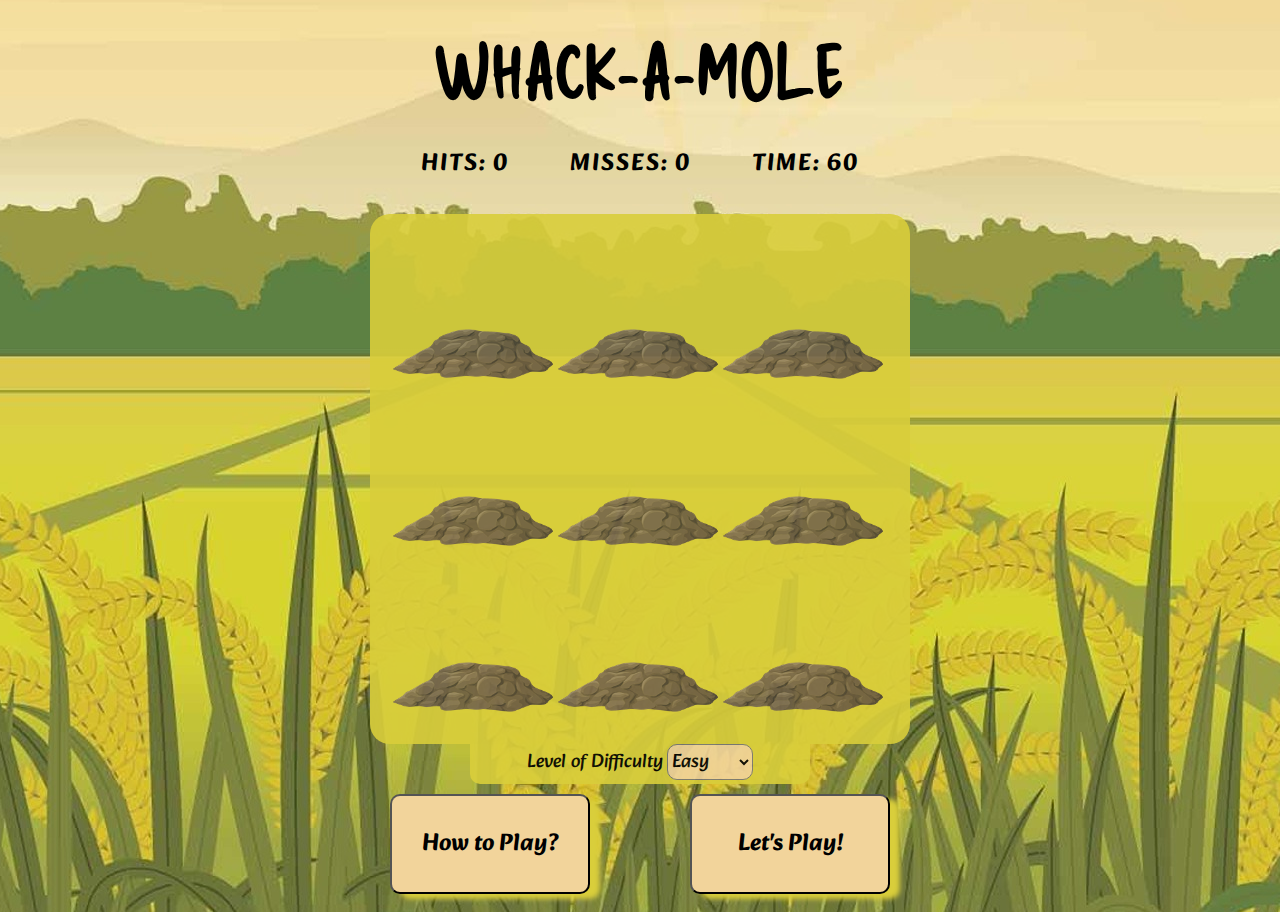
<file: index.html>
<!DOCTYPE html>
<html lang="en">

<head>
    <meta charset="UTF-8">
    <meta http-equiv="X-UA-Compatible" content="IE=edge">
    <meta name="viewport" content="width=device-width, initial-scale=1.0">
    <meta name="description" content="A game of Whack-a-mole.">
    <meta name="keywords" content="whack a mole, whack-a-mole, hit the mole, game, webgame">
    <link rel="stylesheet" href="assets/css/style.css">
    <title>Whack-A-Mole</title>

    <!-- Favicons with the help of https://favicon.io/favicon-converter/ -->
    <link rel="apple-touch-icon" sizes="180x180" href="assets/favicon/apple-touch-icon.png">
    <link rel="icon" type="image/png" sizes="32x32" href="assets/favicon/favicon-32x32.png">
    <link rel="icon" type="image/png" sizes="16x16" href="assets/favicon/favicon-16x16.png">
    <link rel="manifest" href="assets/favicon/site.webmanifest">
</head>

<body class="general-styling">
    <div>
        <h1 class="header">Whack-A-Mole</h1>

        <!-- Game info to show hits, misses and timer -->

        <div class="game-info">
            <p class="hits">Hits: <span id="hit"><strong>0</strong></span></p>
            <p class="misses">Misses: <span id="miss"><strong>0</strong></span></p>
            <p class="timer">Time: <span id="time"><strong>60</strong></span></p>
        </div>

        <!-- A grid for where the mole can appear, a game-area. -->

        <div class="mole-area">
            <div class="box" id="1"></div>
            <div class="box" id="2"></div>
            <div class="box" id="3"></div>
            <div class="box" id="4"></div>
            <div class="box" id="5"></div>
            <div class="box" id="6"></div>
            <div class="box" id="7"></div>
            <div class="box" id="8"></div>
            <div class="box" id="9"></div>
        </div>

        <!-- The player can choose level of difficulty here with a dropdown-menu -->

        <div class="level-difficulty">
            <label class="difficulty" for="difficulty">Level of Difficulty</label>
            <select class="difficulty" name="difficulty" id="difficulty">
                <option value="easy" selected>Easy</option>
                <option value="medium">Medium</option>
                <option value="hard">Hard</option>
            </select>
        </div>

        <!-- Game controls, game rules and start the game -->

        <div class="control-area">
            <div id="how-to-popup">
                <div id="popup-content">
                    <h2>How to play?</h2>
                    <p>Whack the mole by left-clicking on it with your mouse when it appears.</p>
                    <p>A hit equals to a point gained.</p>
                    <p>A miss (or if you whack the mole twice before it has reappeared) equals to a miss.</p>
                    <p>Hit the mole as many times as possible for the duration of the game which is 60 seconds.</p>
                    <h2>Scoring</h2>
                    <p>0-19 = Poor</p>
                    <p>20-29 = Decent</p>
                    <p>30-44 = Good</p>
                    <p>45-64 = Very Good</p>
                    <p>65+ = Whacking God!</p>
                    <P>Let's Whack, good luck!</P>
                    <button id="popup-close">Close</button>
                </div>
            </div>
            <button class="button" id="how-to-play">How to Play?</button>
            <div class="hidden-spacer"></div>
            <button class="button" id="play">Let's Play!</button>
        </div>
    </div>
    <!-- Loading the JavaScript in the end of html to prioritise loading the content first -->

    <script src="assets/js/script.js"></script>
</body>

</html>
</file>
<file: assets/css/style.css>
@import url('https://fonts.googleapis.com/css2?family=Alkatra&family=Delicious+Handrawn&display=swap');

/* Start General styling */

.general-styling {
    background: url(../images/background-field.jpg) no-repeat center center;
    font-family: "Alkatra", sans-serif;
}

body>div {
    display: flex;
    flex-direction: column;
    justify-content: center;
    align-items: center;
}

/* End General styling */

/* Start Header */

.header {
    font-size: 450%;
    letter-spacing: 2px;
    font-family: "Delicious Handrawn", sans-serif;
    margin: 20px 0px 0px;
    text-transform: uppercase;
}

/* End Header */

/* Start Game-info */

.game-info {
    min-width: 500px;
    height: 100px;
    display: flex;
    justify-content: space-around;
    align-items: center;
}

.game-info>p {
    letter-spacing: 2px;
    text-transform: uppercase;
    font-size: 150%;
    font-weight: bold;
}

/* End Game-info */

/* Start Mole-area */

.mole-area {
    min-width: 500px;
    height: 500px;
    display: flex;
    flex-wrap: wrap;
    cursor: pointer;
    background-color: #d9ce3b;
    padding: 0px 20px 30px;
    border-radius: 20px;
    opacity: 0.9;
    -webkit-tap-highlight-color: transparent;
}

.box {
    width: 33%;
    height: 33%;
    background-image: url(../images/pileofdirt.png);
    background-size: 160px 50px;
    background-repeat: no-repeat;
    background-position: bottom;
    position: relative;
}

/* No content is added but the element still exists in the DOM, needed to add mole background in .box.mole::before */
.box::before {
    content: "";
    position: absolute;
    top: 0;
    left: 0;
    width: 100%;
    height: 100%;
}

.box.mole::before {
    background-image: url(../images/molefigure.png);
    background-repeat: no-repeat;
    background-size: 130px;
    background-position: center;
    z-index: -1;
}

.box.mole.hit::before {
    background-image: url(../images/molefigure.png);
    transform: rotate(-40deg);
}

/* End Mole-area */

/* Start difficulty area */

.level-difficulty {
    min-width: 300px;
    height: 30px;
    text-align: center;
    background-color: #d9ce3b;
    padding: 0px 20px 10px;
    border-radius: 0px 0px 10px 10px;
    opacity: 0.9;
    -webkit-tap-highlight-color: transparent;
}

.difficulty {
    font-size: 120%;
    font-family: "Alkatra", sans-serif;
}

#difficulty {
    cursor: pointer;
    border-radius: 10px;
    background-color: #F2D49B;
}

#difficulty:hover {
    background-color: #f2f2f2;
}

/* End difficulty area */

/* Start Control-area */

.control-area {
    min-width: 500px;
    display: flex;
    flex-direction: row;
    justify-content: space-between;
}

.button {
    width: 40%;
    height: 100px;
    margin: 10px 0px;
    font-weight: bold;
    font-size: 150%;
    border-radius: 10px;
    box-shadow: 10px 5px 5px #d9ce3b;
    font-family: "Alkatra", sans-serif;
    background-color: #F2D49B;
    cursor: pointer;
}

button:hover {
    background-color: #f2f2f2;
}

.hidden-spacer {
    width: 20%;
    height: 100px;
}

#how-to-popup {
    position: fixed;
    top: 0;
    left: 0;
    width: 100%;
    height: 100%;
    display: none;
    justify-content: center;
    align-items: center;
}

#popup-content {
    text-align: center;
    background-color: #FDF9EC;
    max-width: 500px;
    font-size: 120%;
    padding: 10px;
    border-radius: 10px;
    box-shadow: 10px 5px 5px #4A4737;
}

#popup-close {
    width: 150px;
    height: 50px;
    margin: 10px 0px;
    font-weight: bold;
    font-size: 120%;
    border-radius: 10px;
    font-family: "Alkatra", sans-serif;
    background-color: #F2D49B;
    cursor: pointer;
}

#popup-close:hover {
    background-color: #f2f2f2;
}

/* End Control-area */

/* Start gameOver score popup */

.score-popup {
    position: fixed;
    top: 50%;
    left: 50%;
    transform: translate(-50%, -50%);
    width: 100%;
}

.score-content {
    text-align: center;
    background-color: #FDF9EC;
    max-width: 500px;
    font-size: 120%;
    padding: 10px;
    border-radius: 10px;
    box-shadow: 10px 5px 5px #4A4737;
    z-index: 10;
}

.overlay {
    position: fixed;
    pointer-events: auto;
    background-color: #4A4737;
    opacity: 0.5;
    top: 0;
    left: 0;
    right: 0;
    bottom: 0;
    z-index: 9;
}

.green {
    color: green;
    font-size: 150%;
}

.red {
    color: red;
    font-size: 150%;
}

.score-content>div {
    display: flex;
    justify-content: space-between;
    width: 90%;
}

#play-again,
#close-score {
    width: 150px;
    height: 50px;
    margin: 10px 0px;
    font-weight: bold;
    font-size: 120%;
    border-radius: 10px;
    font-family: "Alkatra", sans-serif;
    background-color: #F2D49B;
    cursor: pointer;
}

#play-again:hover,
#close-score:hover {
    background-color: #f2f2f2;
}

/* End gameOver score popup */

/* Start of 404 page */

.error-background {
    background-color: #F2D49B;
    font-family: "Alkatra", sans-serif;
}

.error-page {
    background-color: #d9ce3b;
    width: 50%;
    top: 50%;
    position: absolute;
    left: 50%;
    transform: translate(-50%, -50%);
    padding: 50px;
    border-radius: 20px;
    opacity: 0.9;
}

.error-button {
    width: 100px;
    height: 40px;
    margin: 10px 0px;
    text-align: center;
    border: black 1px solid;
    font-weight: bold;
    font-size: 150%;
    border-radius: 10px;
    font-family: "Alkatra", sans-serif;
    background-color: #F2D49B;
    cursor: pointer;
    text-decoration: none;
    color: inherit;
}

.error-button:hover {
    background-color: #f2f2f2;
}

/* End of 404 page */

/* Media queries */

/* For screens up to 640px wide */
@media screen and (max-width: 640px) {
    .header {
        font-size: 350%;
    }

    .game-info {
        width: 90%;
        min-width: 0px;
    }

    .game-info>p {
        font-size: 100%;
        background-color: #d9ce3b;
        padding: 5px;
        border-radius: 5px;
    }

    .mole-area {
        width: 400px;
        min-width: 0px;
        height: 400px;
    }

    .box {
        background-size: 120px 35px;
    }

    .box.mole::before {
        background-size: 100px;
        background-position: bottom;
    }

    .difficulty {
        font-size: 100%;
    }

    .control-area {
        width: 80%;
        min-width: 0px;
        justify-content: space-around;
    }

    .button {
        font-size: 120%;
        height: 70px;
        width: 150px;
    }

    .hidden-spacer {
        width: 0px;
        height: 70px;
    }

    #popup-content {
        max-width: 80%;
        font-size: 100%;
    }

    .score-content {
        max-width: 70%;
        font-size: 100%;
        min-width: 400px;
    }

    .error-page {
        width: 90%;
        padding: 20px;
    }
}

/* For screens up to 450px wide */
@media screen and (max-width: 450px) {
    .header {
        font-size: 250%;
        margin: 20px 0px;
    }

    .game-info {
        width: 100%;
        height: 50px;
    }

    .mole-area {
        width: 90%;
        height: 300px;
    }

    .box {
        background-size: 100% 30%;
    }

    .box.mole::before {
        background-size: 90px;
    }

    .level-difficulty {
        min-width: 60%;
    }

    .control-area {
        width: 100%;
    }

    .button {
        font-size: 100%;
        height: 50px;
        width: 120px;
    }

    .hidden-spacer {
        height: 50px;
    }

    #popup-content {
        max-width: 90%;
    }

    #popup-close {
        width: 120px;
        font-size: 100%;
    }

    .score-content {
        max-width: 90%;
        min-width: 0px;
    }

    #play-again,
    #close-score {
        width: 120px;
        font-size: 100%;
    }

    .error-page {
        font-size: 80%;
    }
}
</file>
